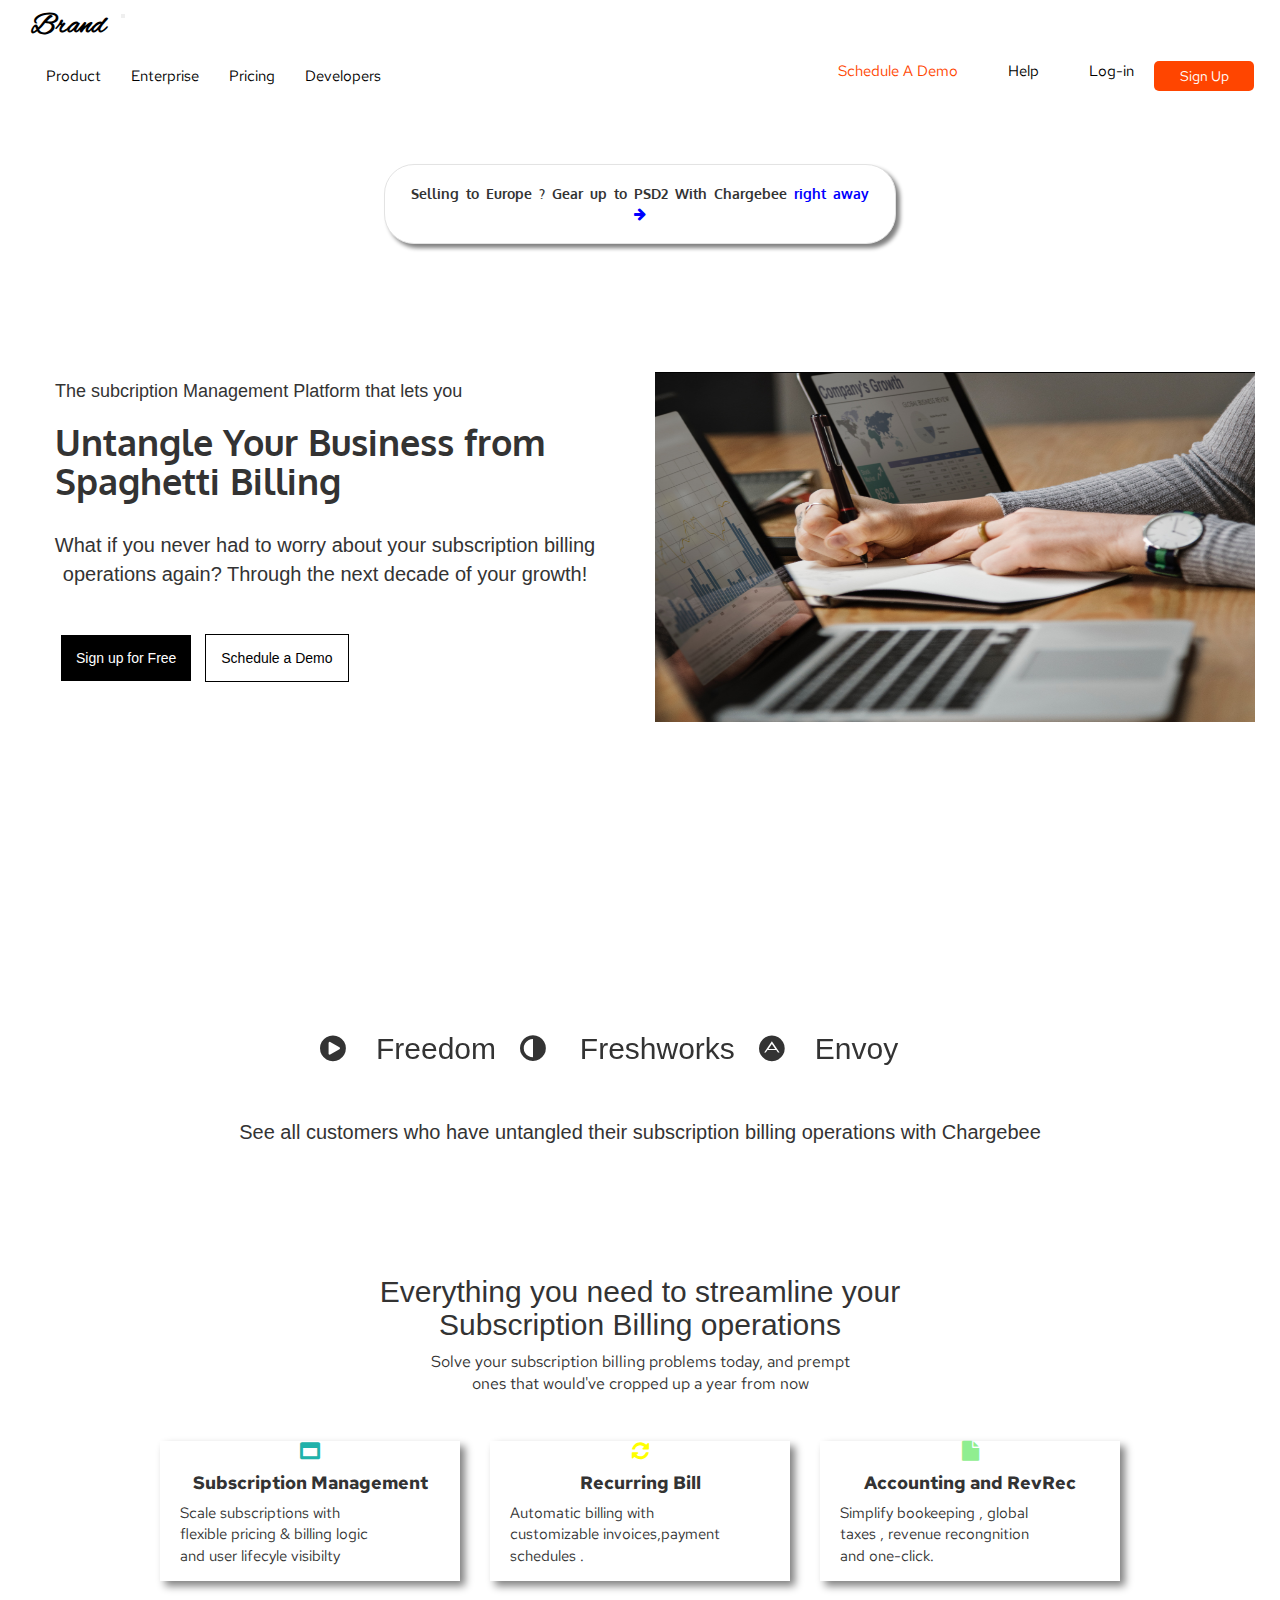
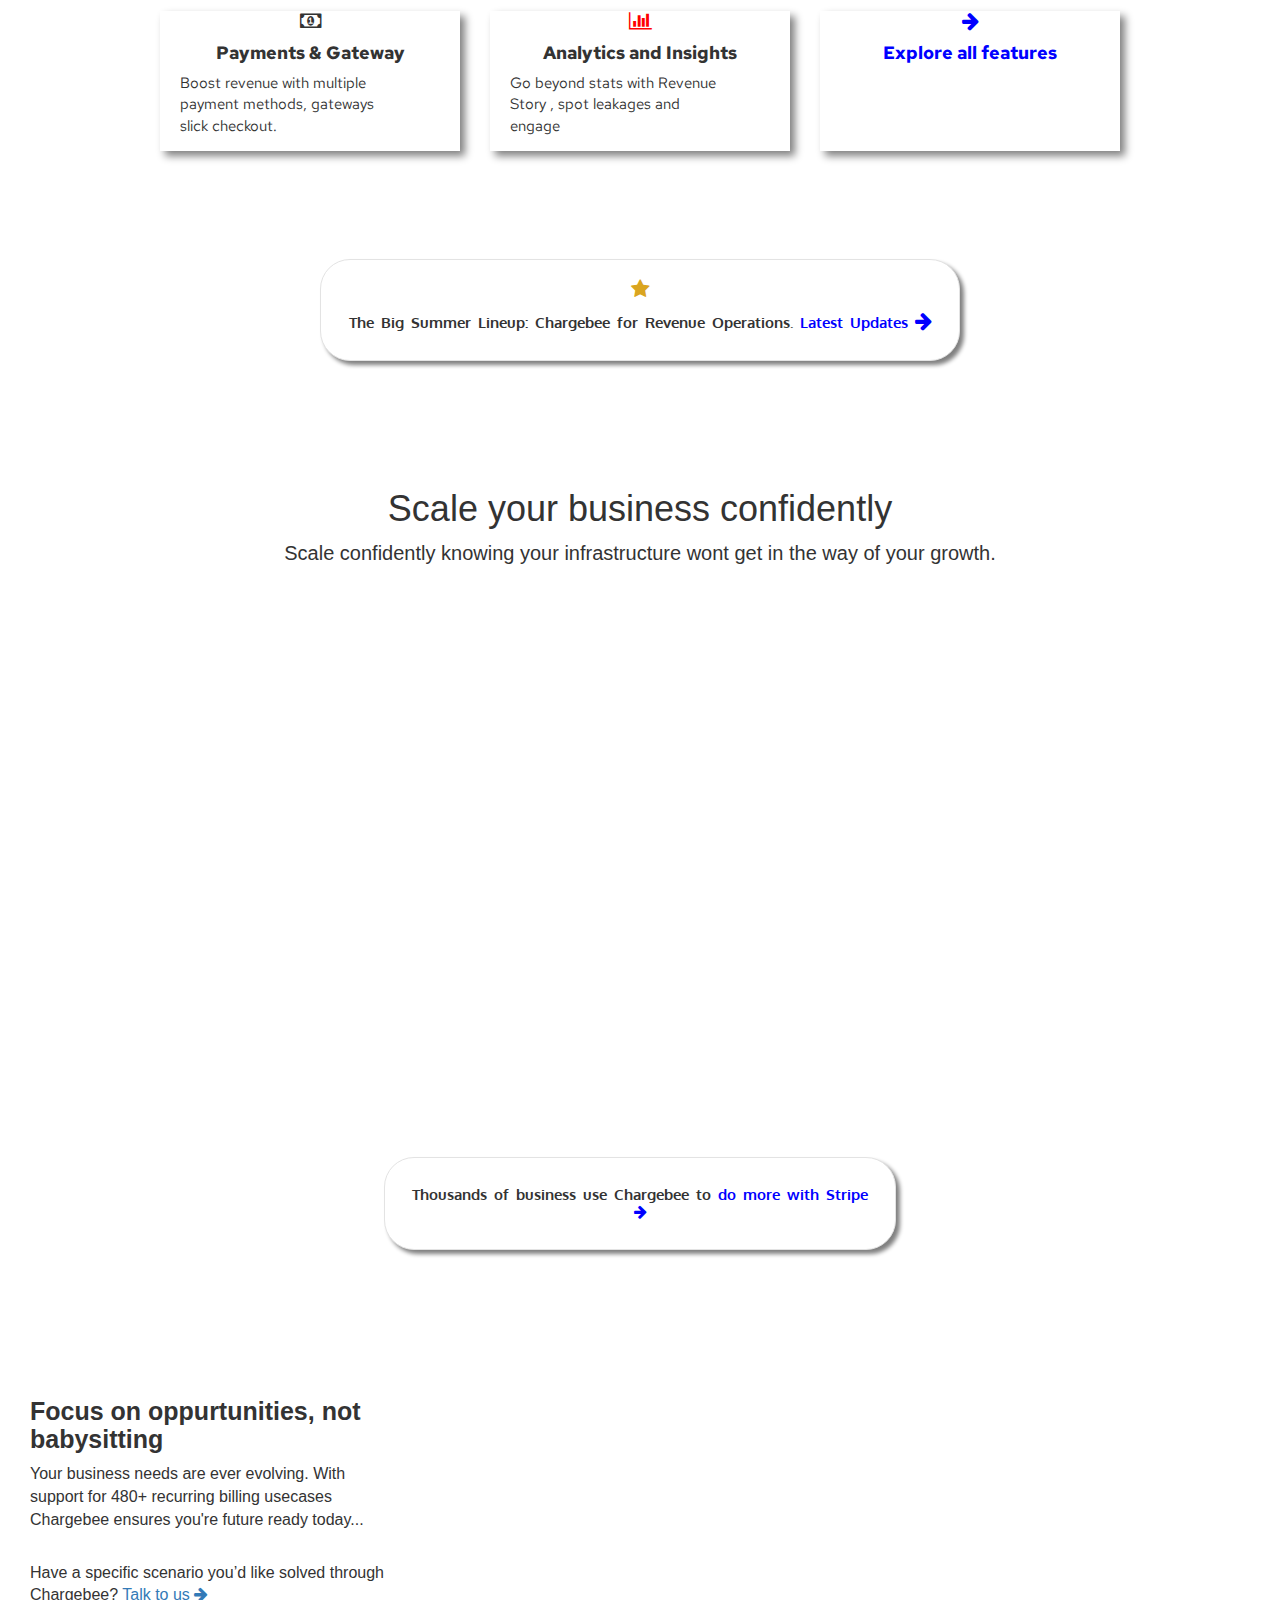
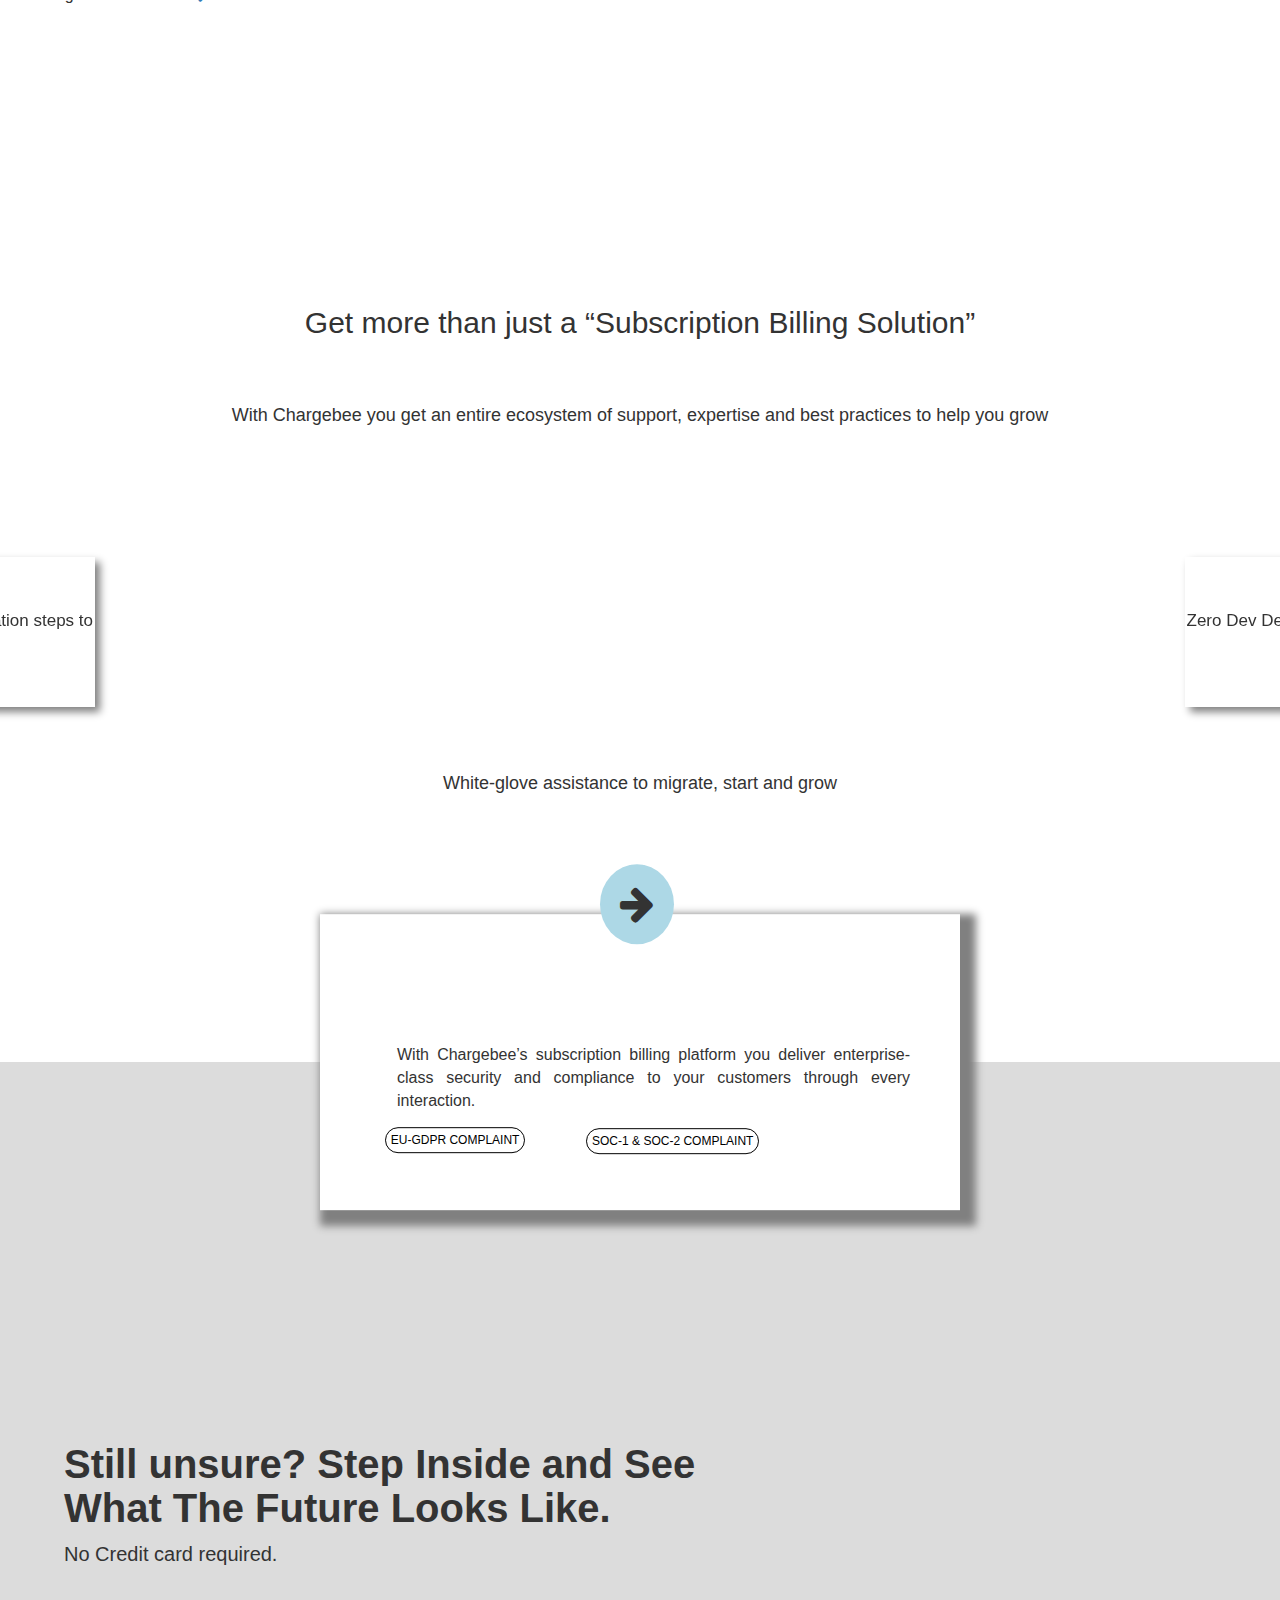
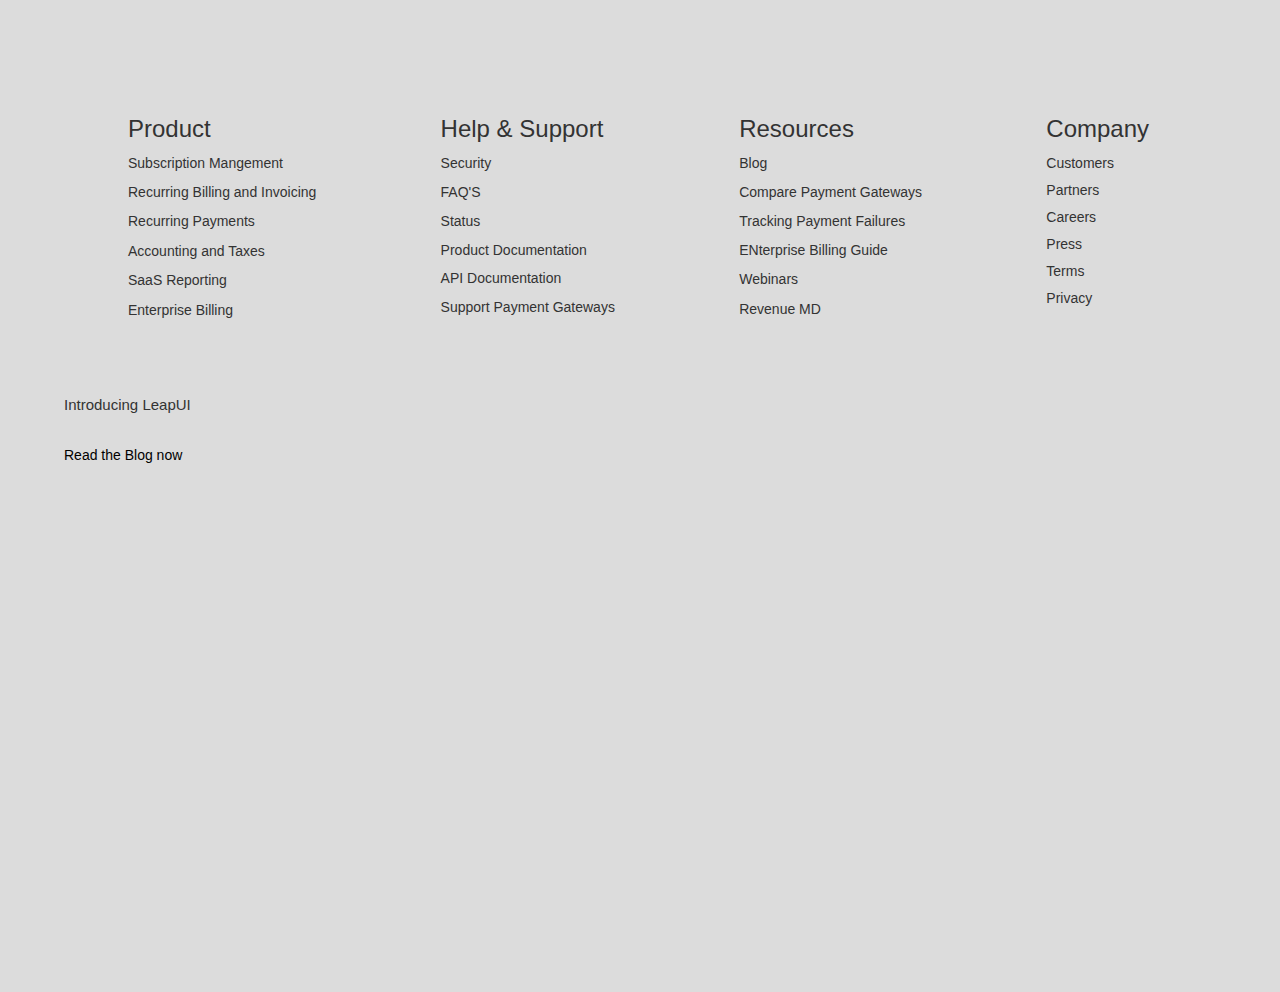
<file: index.html>
<!DOCTYPE html>
<html>
    <head>
        <title></title>
        <meta charset="utf-8">
        <meta name="viewport" content="width=device-width, initial-scale=1">
        <link rel="stylesheet" href="https://maxcdn.bootstrapcdn.com/bootstrap/3.4.0/css/bootstrap.min.css">
        <script src="https://ajax.googleapis.com/ajax/libs/jquery/3.4.1/jquery.min.js"></script>
         <script src="https://maxcdn.bootstrapcdn.com/bootstrap/3.4.0/js/bootstrap.min.js"></script>
         <link rel="stylesheet" href="css/font-awesome.css">
         <link href="https://fonts.googleapis.com/css?family=Oxygen&display=swap" rel="stylesheet">
         <link href="https://fonts.googleapis.com/css?family=Red+Hat+Text&display=swap" rel="stylesheet">
         <link href="https://fonts.googleapis.com/css?family=Alex+Brush&display=swap" rel="stylesheet">
        <link rel="stylesheet" href="style.css">
        <link rel="stylesheet" href="https://unpkg.com/aos@next/dist/aos.css" />
    </head>
    <body>
        <div class="container-fluid">
                <nav class="navbar navbar-expand-lg">
                        <div class="collapse navbar-collapse" id="navbarNav">
                            <a class="navbar-brand" href="#">Brand</a>
                            <button class="navbar-toggler" type="button" data-toggle="collapse" data-target="#navbarNav">
                             <span class="navbar-toggler-icon"></span>
                             </button>
                            <ul class="navbar-nav">
                            <li class="nav-item active">
                              <a class="nav-link" href="#">Product <span class="sr-only">(current)</span></a>
                            </li>
                            <li class="nav-item">
                              <a class="nav-link" href="#">Enterprise</a>
                            </li>
                            <li class="nav-item">
                              <a class="nav-link" href="#">Pricing</a>
                            </li>
                             <li class="nav-item">
                              <a class="nav-link" href="#">Developers</a>
                            </li>
                            <div class="sidebar">
                                <li class="nav-item">
                                    <a class="nav-link" href="#" id="schd">Schedule A Demo</a>
                                 </li>
                                <li class="nav-item">
                                    <a class="nav-link" href="#">Help</a>
                                 </li>
                                <li class="nav-item">
                                    <a class="nav-link" href="#">Log-in</a>
                                </li>
                                <li class="nav-item">
                                    <button>Sign Up </button>
                                </li>
                            </div>
                             </ul>
                          </div>
                </nav>
        
           
                <div class="well "> Selling to Europe ? Gear up to PSD2 With Chargebee <span>right away <i class="fa fa-arrow-right"></i></span>
                </div>

            <div class="row">
            <div class="col-md-6" id="side1">
                <h4>The subcription Management Platform that lets you</h4>
                <h1>Untangle Your Business from Spaghetti Billing</h1>
                <p>What if you never had to worry about your subscription billing operations again? Through the next decade of your growth!</p>
                <a href="#" id="free">Sign up for Free</a>
                <a href="#" id="demo">Schedule a Demo</a>
            </div>   
            <div class="col-md-6" id="side2">
                <img src="./img/analysis-banking-businesswoman-1451448.jpg " >
            </div>
            </div>     
     
        </div>

               
<div id="myCarousel" class="carousel slide" data-ride="carousel">
  
  <!-- Wrapper for slides -->
  <div class="carousel-inner">
    <div class="item active">
        <i class="fa fa-play-circle"></i><li>Freedom</li>
        <i class="fa fa-adjust"></i> <li>Freshworks</li>
        <i class="fa fa-adn"></i><li>Envoy</li>
    </div>
    <div class="item">
            <i class="fa fa-play-circle"></i><li>Envoy</li>
            <i class="fa fa-adjust"></i> <li>Knewton</li>
            <i class="fa fa-adn"></i><li>okta</li>
    </div>
    <div class="item">
    <i class="fa fa-play-circle"></i><li>Study.com</li>
    <i class="fa fa-adn"></i><li>Doodle</li>
    <i class="fa fa-adjust"></i><li>Envoy</li>
    </div>
  </div>
</div>

<p>See all customers who have untangled their subscription billing operations with Chargebee</p>

<div class="hero">
    <h2>Everything you need to streamline your Subscription Billing operations</h2>

    <p>Solve your subscription billing problems today, and prempt ones that would've cropped up a year from now</p>

    <div class="grid-container">
        <div class="grid-item">
            <i class="fa fa-window-maximize " style="color:lightseagreen";></i>
            <h4>Subscription Management</h4>
            <p>Scale subscriptions with flexible pricing & billing logic and user lifecyle visibilty</p>
        </div>
        <div class="grid-item">
                <i class="fa fa-refresh" style="color:yellow";></i>
            <h4>Recurring Bill</h4>
            <p>Automatic billing with customizable invoices,payment schedules .</p>
        </div>
        <div class="grid-item">
                <i class="fa fa-file"  style="color:lightgreen";></i>
            <h4>Accounting and RevRec </h4>
            <p>Simplify bookeeping , global taxes , revenue recongnition and one-click.</p>
        </div>
        <div class="grid-item" >
                <i class="fa fa-money"></i>
                <h4>Payments & Gateway</h4>
                <p>Boost revenue with multiple payment methods, gateways slick checkout.</p>
        </div>
        <div class="grid-item">
                <i class="fa fa-bar-chart" style="color:red";></i>
                <h4>Analytics and Insights</h4>
                <p>Go beyond stats with Revenue Story , spot leakages and engage</p>
        </div>
        <div class="grid-item" style="color: blue";>
                <i class="fa fa-arrow-right"></i>
                <h4>Explore all features </h4>
        </div>
    </div>
</div>

<div class="well well2"><i class="fa fa-star" style="color: goldenrod" ;></i><h5>The Big Summer Lineup: Chargebee for Revenue Operations. <span>Latest Updates <i class="fa fa-arrow-right"></i></span></h5>
</div>

    <div class="scale">
        <h1>Scale your business confidently</h1>
        <p>Scale confidently knowing your infrastructure wont get in the way of your growth.</p>
        
        <div class="row">
            <div class="col-md-6" id="side3" data-aos="fade-up">
                <img src="./img/adults-analysis-brainstorming-1661004.jpg">
            </div>
            <div class="col-md-6" id="side4" data-aos="slide-left" duration="400"  data-aos-easing="ease-in-out">
                    <ul class="nav nav-pills">
                            <li  id="firstone"><a href="#">Payments</a></li>
                            <li><a href="#">Process</a></li>
                            <li><a href="#">Product</a></li>
                            <li><a href="#">Gateway</a></li>
                          </ul>
                    <p>Give customers the choice of new payment methods including credit cards, digital wallets and offline transactions.</p>
                          
                    <ul id="pay">
                            <li>Credit card payments <i class="fa fa-arrow-right"></i> </li>
                            <li>Digital Wallets <i class="fa fa-arrow-right"></i></li>
                            <li>Direct Credit <i class="fa fa-arrow-right"></i></li>
                        </ul>
            </div>
        </div>
    </div>

    <div class="well well3"><h5>Thousands of business use Chargebee to  <span>do more with Stripe <i class="fa fa-arrow-right"></i></span></h5>
    </div>

    <div class="oppurtunities">
       <div class="col-md-5" id="side5">
           <h1>Focus on oppurtunities, not babysitting</h1>
           <p>Your business needs are ever evolving. With support for 480+ recurring billing usecases Chargebee ensures you're future ready today...</p>
           
           <br>
            <p>Have a specific scenario you’d like solved through Chargebee? <a href="#">Talk to us <i class="fa fa-arrow-right"></i></a></p>
        </div>
        <div class="col-md-3"  id="side6" data-aos="zoom-in-up">
            <h4>Acquire faster</h4>
            <ul>
                <li>Choice of pricing methods</li>
                <li>Trial with & without cards</li>
                <li>Advance & Proforma Invoices</li>
                <li>Smart discount campaigns</li>
            </ul>

            <br>
            <h4>Retain predictably</h4>
            <ul>    
               <li>Segmented notifications</li>
               <li>Smart Dunning to recover revenue</li>
               <li>Pause & restart subscriptions</li>
               <li>One-click “Pay Now” options</li> 
            </ul>
            <a href="#">Learn More <i class="fa fa-arrow-right"></i></a>
        </div>
        <div class="col-md-3"  id="side7" data-aos="zoom-in-up">
                <h4>Upsell better</h4>
                <ul>
                    <li>Addon recommendations</li>
                    <li>“My Account” self-serve portals</li>
                    <li>Auto Proration & Calendar Billing</li>
                    <li>Unbilled charges & Meterages</li>
                </ul>
    
                <br>
                <h4>Scale with confidence</h4>
                <ul>    
                   <li>Smart Route across gateways</li>
                   <li>Tax support: EU-VAT, GST & more</li>
                   <li>Multi-language & 100+ currencies</li>
                   <li>Rev Rec & deferred revenue reports</li> 
                </ul>
                <a href="#">Learn More <i class="fa fa-arrow-right"></i></a>
            </div>
            <div class="col-md-2"  id="side8"></div>
    </div>

<div class="subscription">
        <h1>Get more than just a “Subscription Billing Solution”</h1>
        <p>With Chargebee you get an entire ecosystem of support, expertise and best practices to help you grow</p>
     <div class="grid-container">
         <div class="grid-item" data-aos="slide-right" duration="400"  data-aos-easing="ease-in-out" > 
        <h4>In-depth Documentation</h4>
        <p>Resources , how -to s and detailed implementation steps to guide every day</p>
       
        </div>
        <div class="grid-item" data-aos="slide-left" duration="400"  data-aos-easing="ease-in-out">
                <h4>Business First Approach</h4>
                <p>Zero Dev Dependancy 99% of the time , and rich developer resources for other 1%</p>
        </div>
    </div>
    <p>White-glove assistance to migrate, start and grow</p>
</div>

<footer>

    <div class="center-box">
        <i class="fa fa-arrow-right"></i>
        <p>With Chargebee’s subscription billing platform you deliver enterprise-class security and compliance to your customers through every interaction.</p>
        <ul>
            <li><a href = "#">EU-GDPR COMPLAINT</a></li>
            <li><a href = "#">SOC-1 & SOC-2  COMPLAINT</a></li>
        </ul>
  
    </div>
    <h1>Still unsure? Step Inside and See 
            What The Future Looks Like.</h1>
    <p>No Credit card required.</p>
   
    <div class="grid-container">
        <div class="grid-item">
            <h3>Product <i class="fa fa-right-arrow"></i></h3>
            <ul>
                <li>Subscription Mangement</li>
                <li>Recurring Billing and Invoicing</li>
                <li>Recurring Payments</li>
                <li>Accounting and Taxes</li>
                <li>SaaS Reporting </li>
                <li>Enterprise Billing</li>
            </ul>
        </div>
        <div class="grid-item">
            <h3>Help & Support <span><i class="fa fa-right-arrow"></i></span></h3>
            <ul>
                <li>Security</li>
                <li>FAQ'S</li>
                <li>Status</li>
                <li>Product Documentation</li>
                <li>API Documentation</li>
                <li>Support Payment Gateways</li>
            </ul>
        </div>
        <div class="grid-item">
            <h3>Resources <i class="fa fa-right-arrow"></i></h3>
            <ul>
                <li>Blog</li>
                <li>Compare Payment Gateways</li>
                <li>Tracking Payment Failures</li>
                <li>ENterprise Billing Guide </li>
                <li>Webinars</li>
                <li>Revenue MD</li>
            </ul>
        </div>
        <div class="grid-item">
            <h3>Company <i class="fa fa-right-arrow"></i></h3>
            <ul>
                <li>Customers</li>
                <li>Partners</li>
                <li>Careers</li>
                <li> Press</li>
                <li>Terms</li>
                <li>Privacy</li>
            </ul>
        </div>
    </div>
    <p id="intro">Introducing LeapUI</p>
    <br>
    <a href="#">Read the Blog now <i class="fa fa-right-arrow"> </i></a>
</footer>



       
    
    

    
<script src="https://unpkg.com/aos@next/dist/aos.js"></script>
<script>
  AOS.init({
      duration:2000,
    
  });
</script>
</body>
</html>
</file>
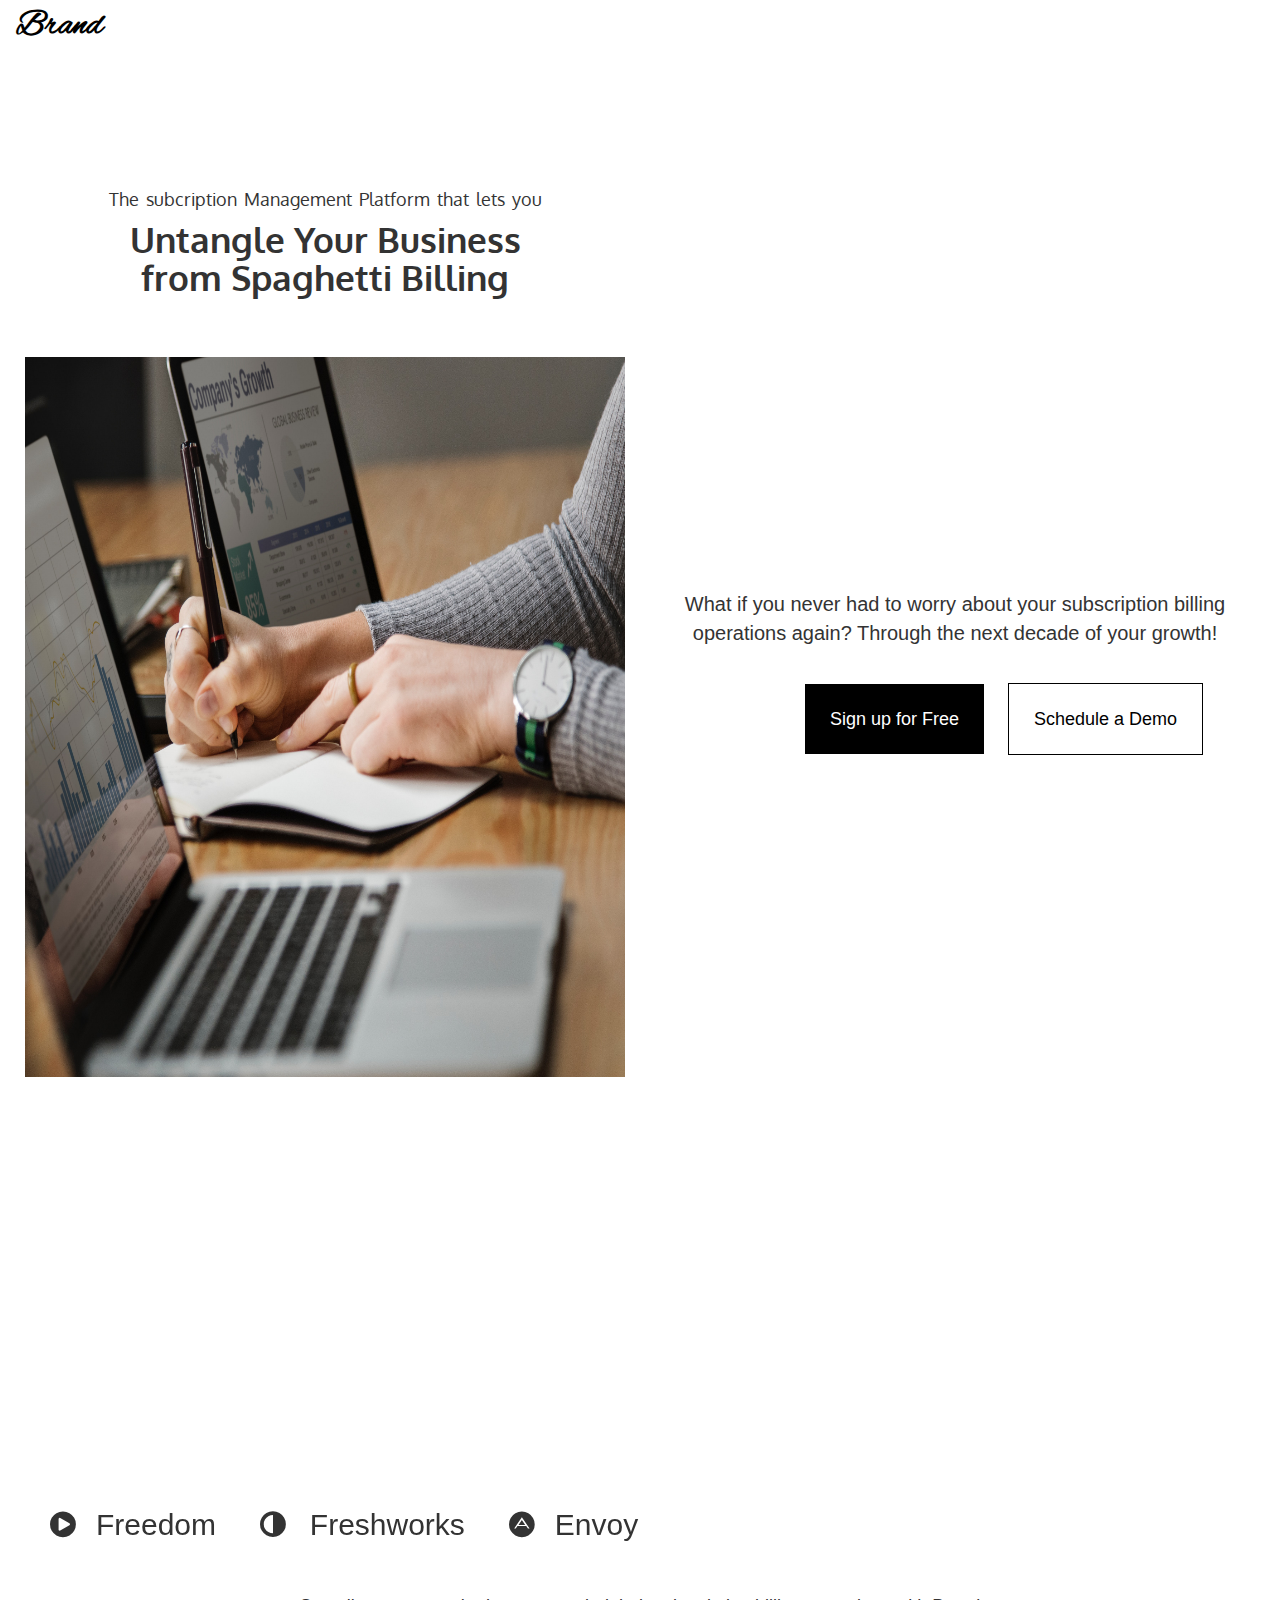
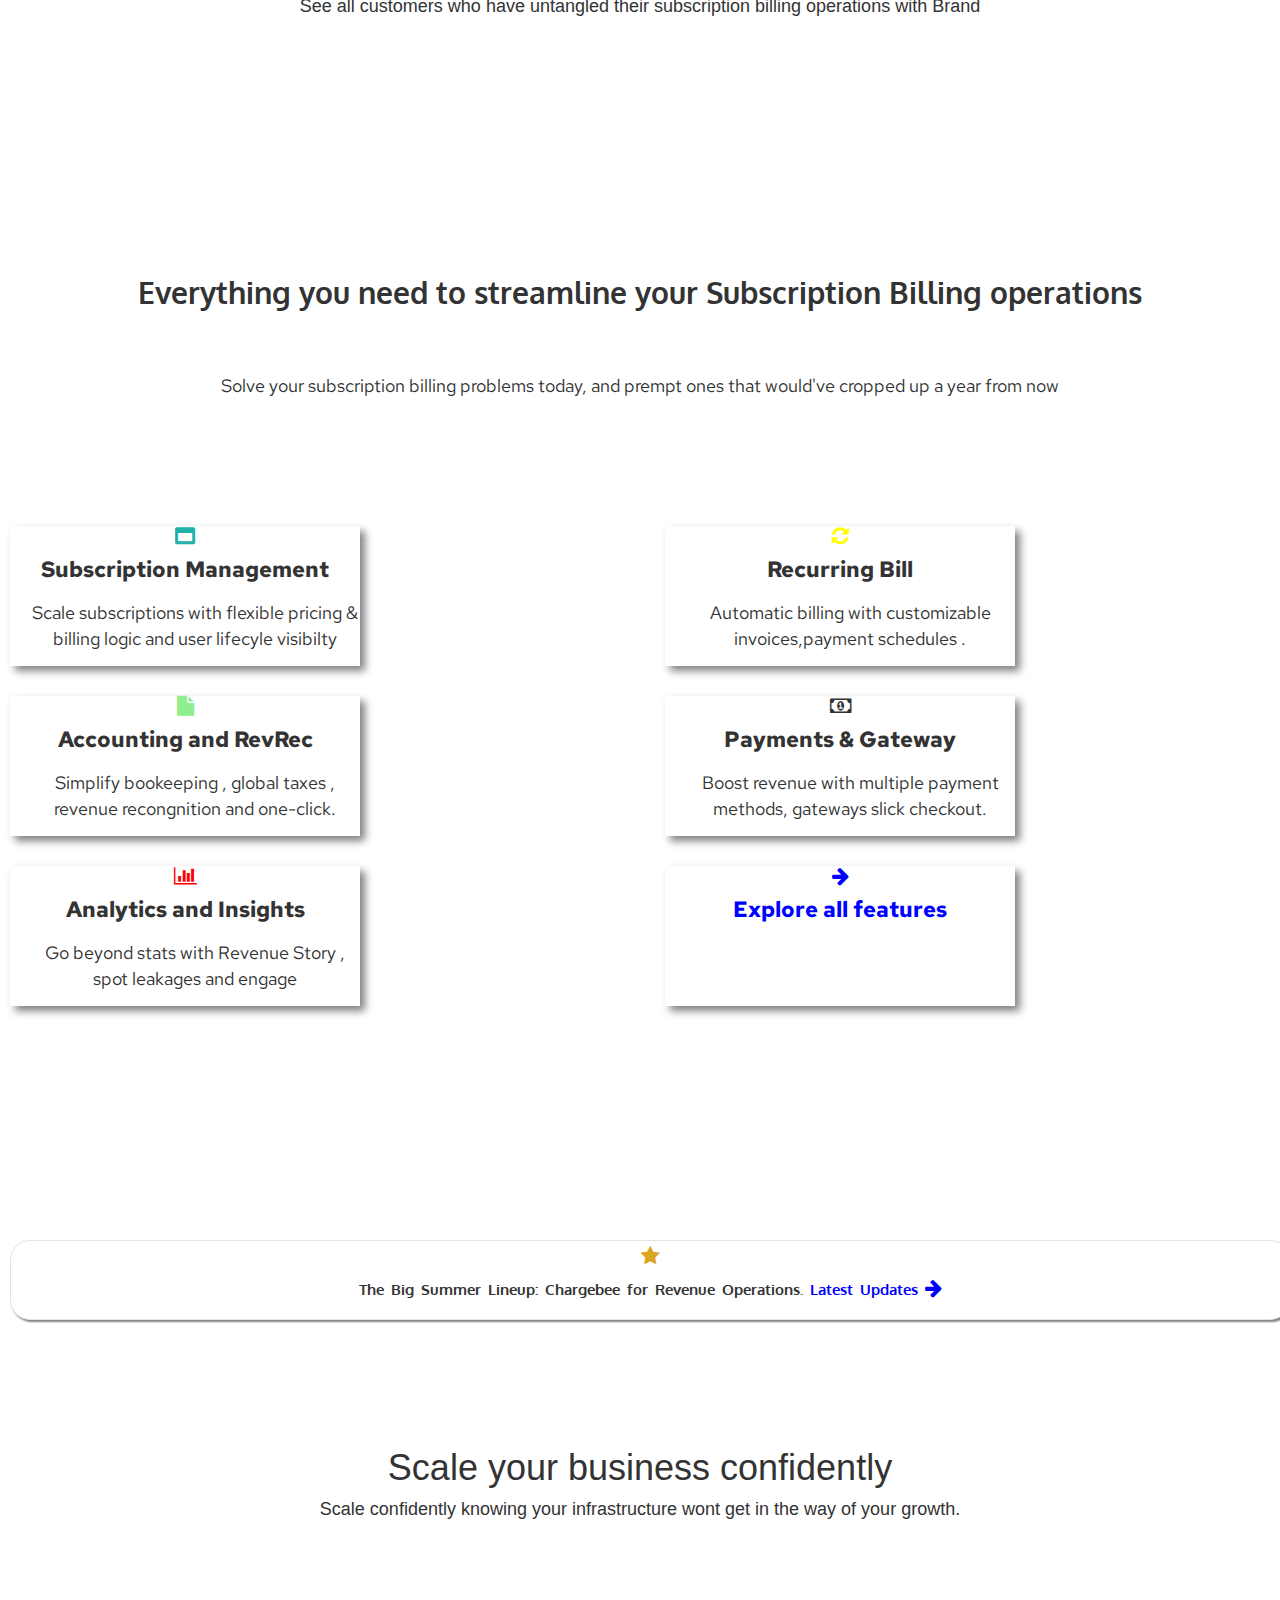
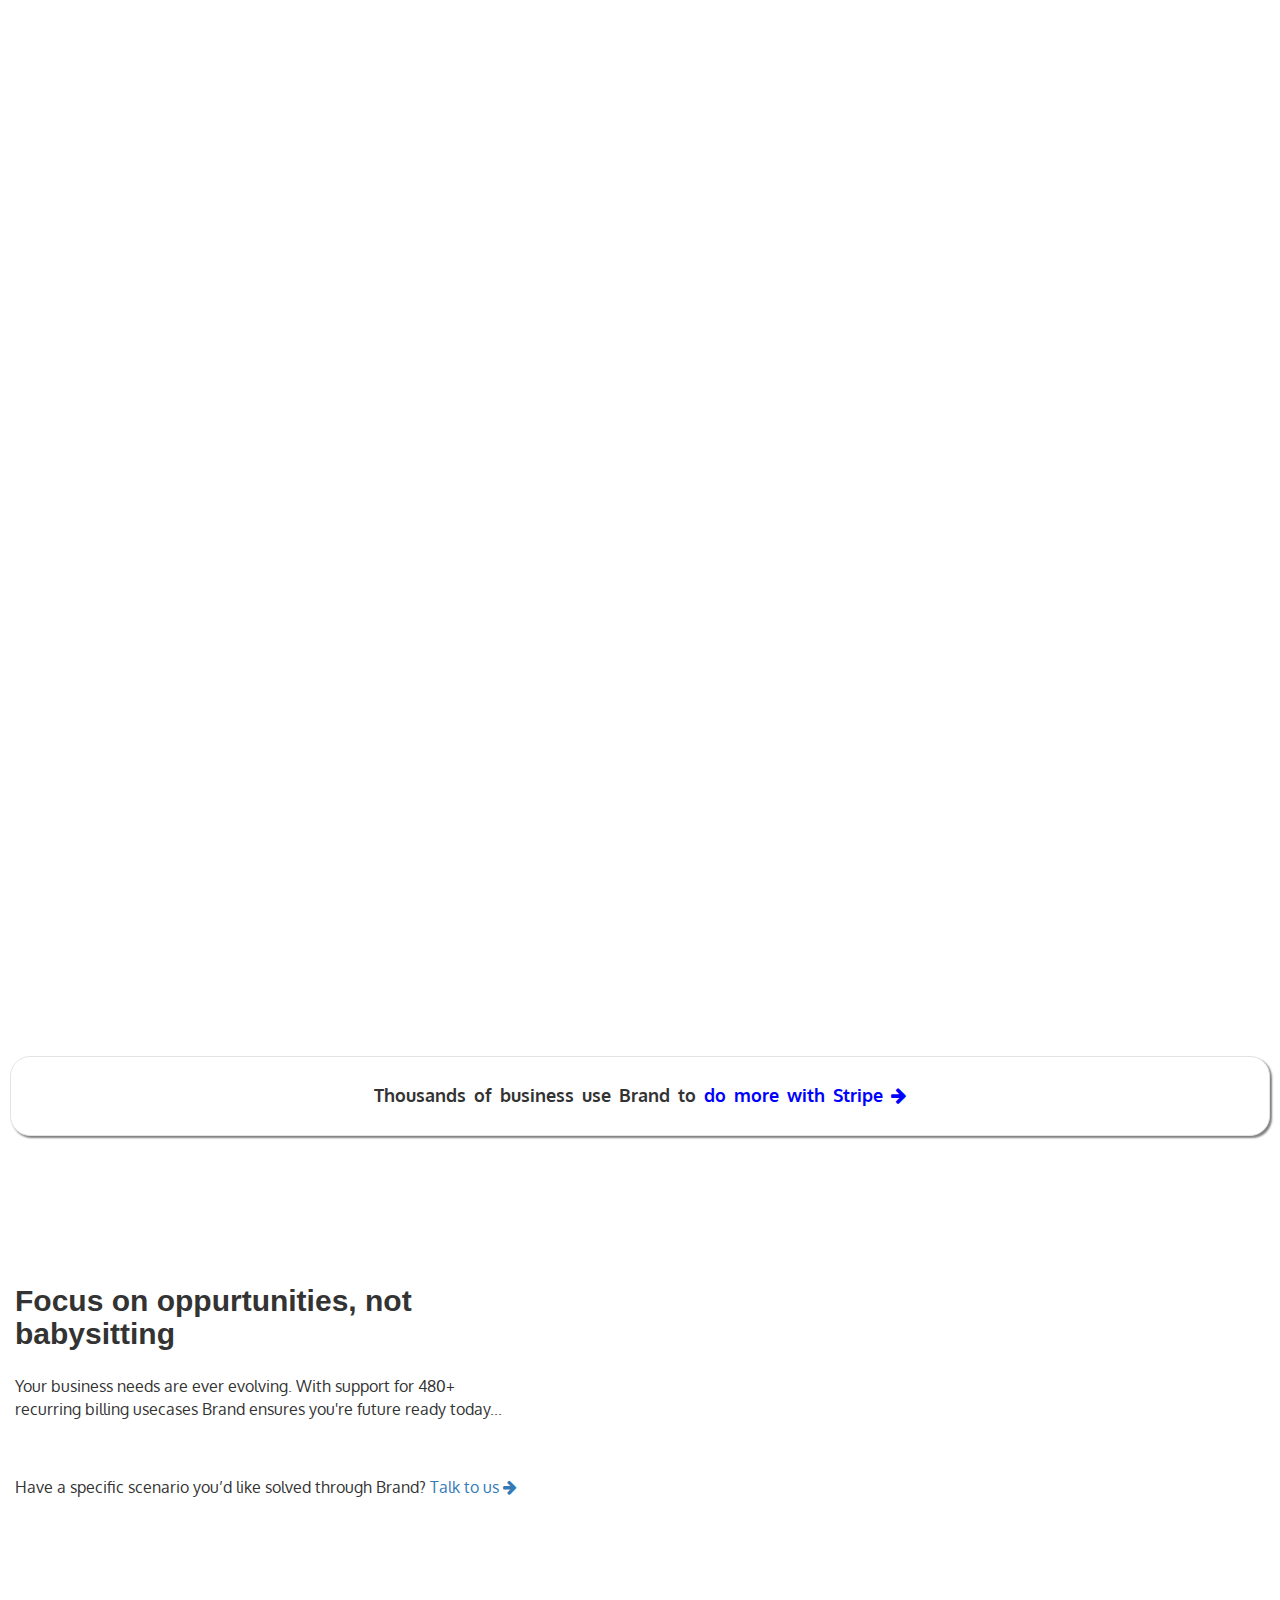
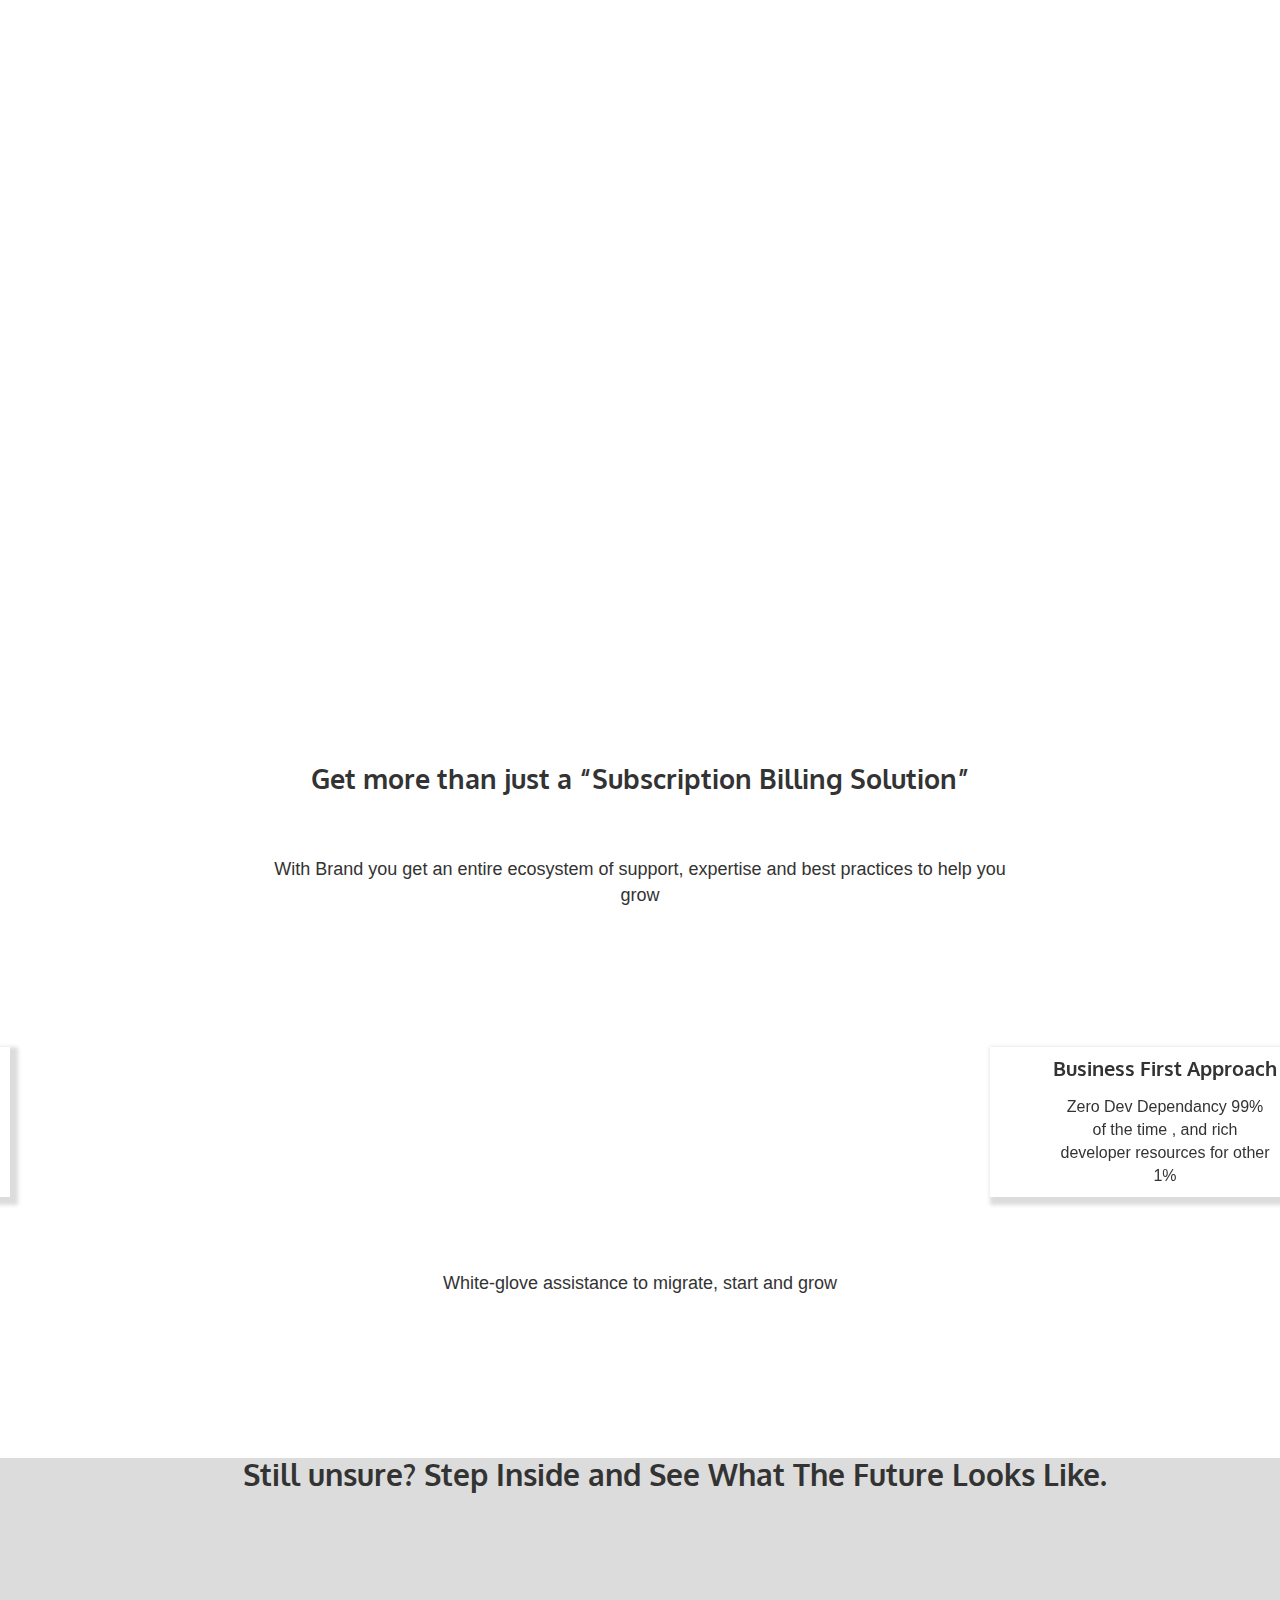
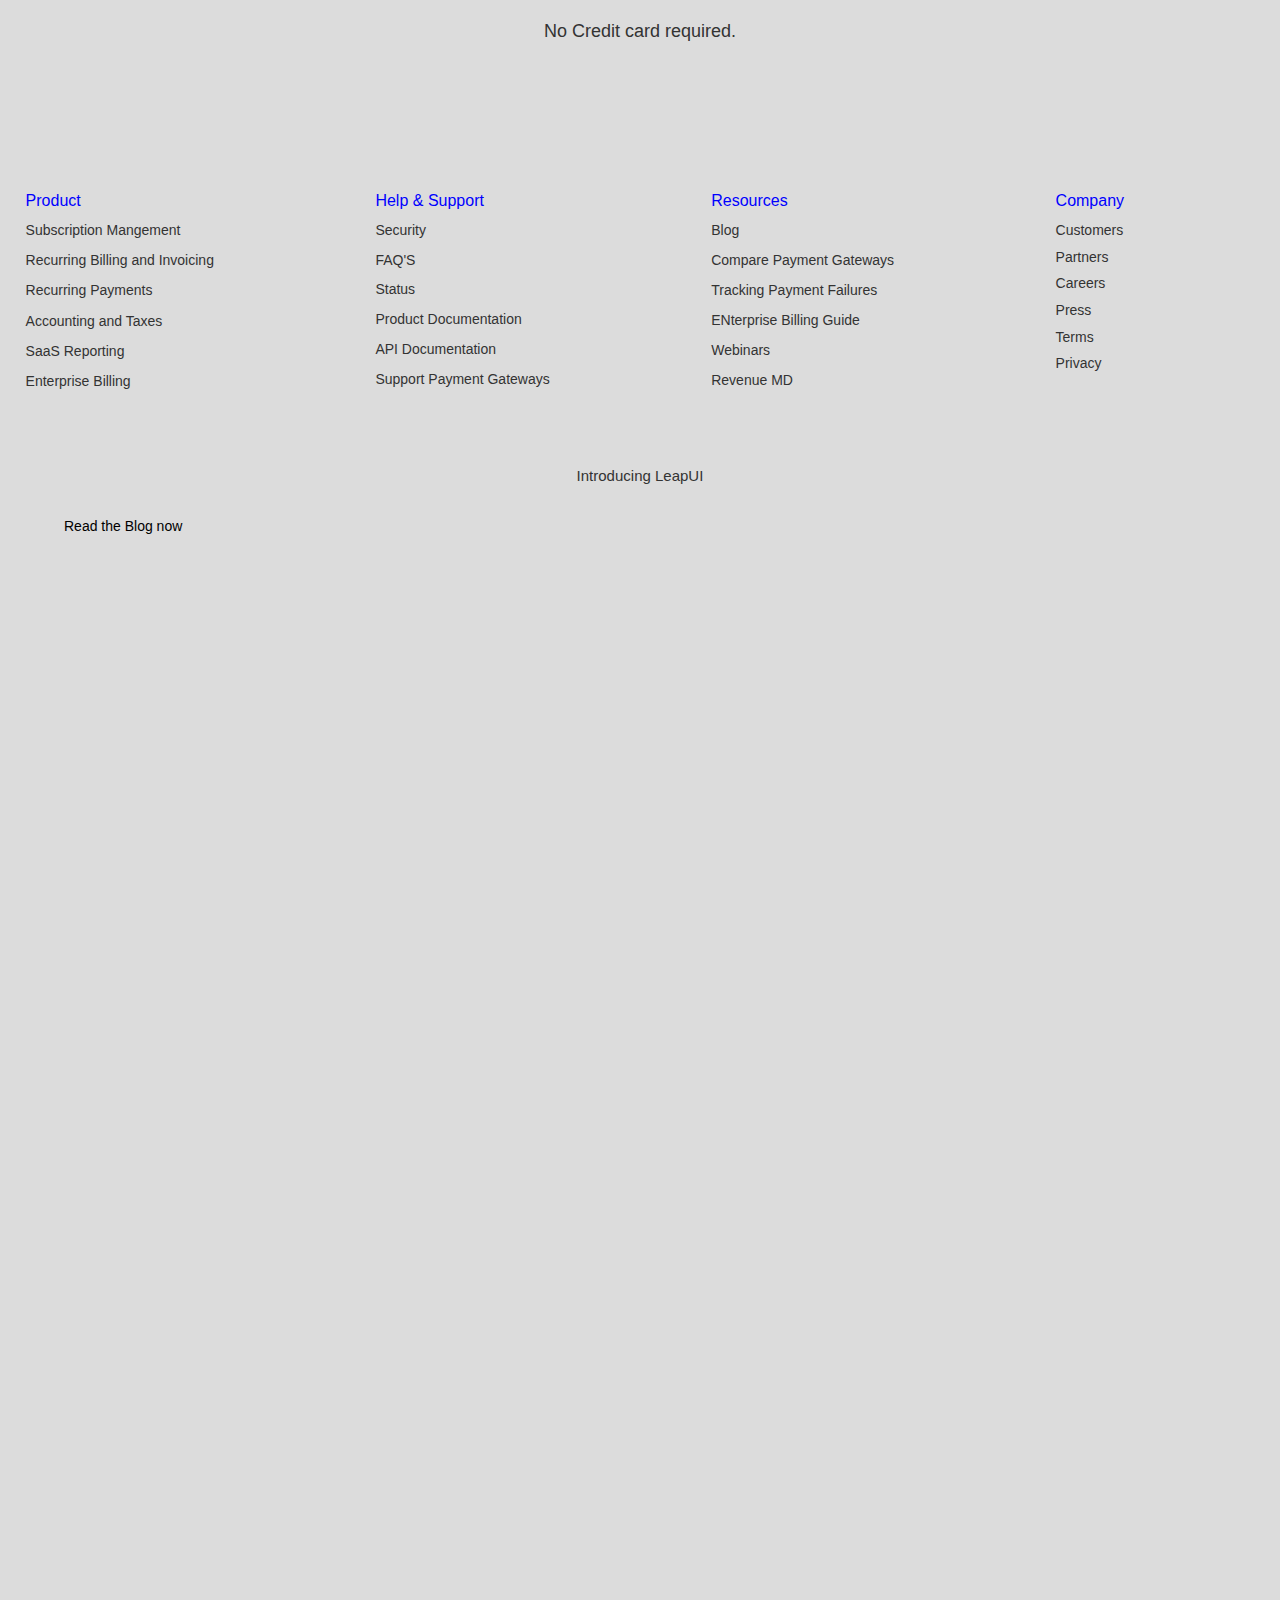
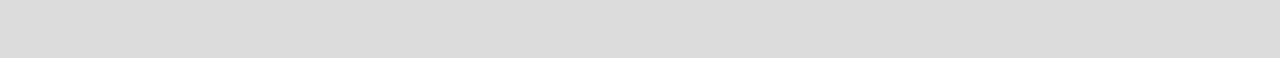
<file: responsive/index.html>
<!DOCTYPE html>
<html>
    <head>
        <title></title>
        <meta charset="utf-8">
        <meta name="viewport" content="width=device-width, initial-scale=1">
        <link rel="stylesheet" href="https://maxcdn.bootstrapcdn.com/bootstrap/3.4.0/css/bootstrap.min.css">
        <script src="https://ajax.googleapis.com/ajax/libs/jquery/3.4.1/jquery.min.js"></script>
         <script src="https://maxcdn.bootstrapcdn.com/bootstrap/3.4.0/js/bootstrap.min.js"></script>
         <link rel="stylesheet" href="css/font-awesome.css">
         <link href="https://fonts.googleapis.com/css?family=Oxygen&display=swap" rel="stylesheet">
         <link href="https://fonts.googleapis.com/css?family=Red+Hat+Text&display=swap" rel="stylesheet">
         <link href="https://fonts.googleapis.com/css?family=Alex+Brush&display=swap" rel="stylesheet">
        <link rel="stylesheet" href="style.css">
        <link rel="stylesheet" href="https://unpkg.com/aos@next/dist/aos.css" />
    </head>
    </head>
    <body>
    
        <div class="container-fluid">
                <nav class="navbar navbar-expand-lg">
                       <a class="navbar-brand" href="#">Brand</a>
                        <br>
                
                  </nav>  
                   

            <div class="row">
            <div class="col-md-6" id="side1">
                <h4>The subcription Management Platform that lets you</h4>
                <h1>Untangle Your Business from Spaghetti Billing</h1>
                <img src="./img/analysis-banking-businesswoman-1451448.jpg " >
            </div>   
            <br>
            <div class="col-md-6" id="side2">
                <p>What if you never had to worry about your subscription billing operations again? Through the next decade of your growth!</p>
                <a href="#" id="free">Sign up for Free</a>
                <a href="#" id="demo">Schedule a Demo</a>
            </div>
            </div>     
     
        </div>

               
<div id="myCarousel" class="carousel slide" data-ride="carousel">
  
  <!-- Wrapper for slides -->
  <div class="carousel-inner">
    <div class="item active">
        <i class="fa fa-play-circle"></i><li>Freedom</li>
        <i class="fa fa-adjust"></i> <li>Freshworks</li>
        <i class="fa fa-adn"></i><li>Envoy</li>
    </div>
    <div class="item">
            <i class="fa fa-play-circle"></i><li>Envoy</li>
            <i class="fa fa-adjust"></i> <li>Knewton</li>
            <i class="fa fa-adn"></i><li>okta</li>
    </div>
    <div class="item">
    <i class="fa fa-play-circle"></i><li>Study</li>
    <i class="fa fa-adn"></i><li>Doodle</li>
    <i class="fa fa-adjust"></i><li>Envoy</li>
    </div>
  </div>
</div>

<p>See all customers who have untangled their subscription billing operations with Brand</p>

<div class="hero">
    <h2>Everything you need to streamline your Subscription Billing operations</h2>

    <p>Solve your subscription billing problems today, and prempt ones that would've cropped up a year from now</p>

    <div class="grid-container">
        <div class="grid-item">
            <i class="fa fa-window-maximize " style="color:lightseagreen";></i>
            <h4>Subscription Management</h4>
            <p>Scale subscriptions with flexible pricing & billing logic and user lifecyle visibilty</p>
        </div>
        <div class="grid-item">
                <i class="fa fa-refresh" style="color:yellow";></i>
            <h4>Recurring Bill</h4>
            <p>Automatic billing with customizable invoices,payment schedules .</p>
        </div>
        <div class="grid-item">
                <i class="fa fa-file"  style="color:lightgreen";></i>
            <h4>Accounting and RevRec </h4>
            <p>Simplify bookeeping , global taxes , revenue recongnition and one-click.</p>
        </div>
        <div class="grid-item">
                <i class="fa fa-money"></i>
                <h4>Payments & Gateway</h4>
                <p>Boost revenue with multiple payment methods, gateways slick checkout.</p>
        </div>
        <div class="grid-item">
                <i class="fa fa-bar-chart" style="color:red";></i>
                <h4>Analytics and Insights</h4>
                <p>Go beyond stats with Revenue Story , spot leakages and engage</p>
        </div>
        <div class="grid-item" style="color: blue";>
                <i class="fa fa-arrow-right"></i>
                <h4>Explore all features </h4>
        </div>
    </div>
</div>

<div class="well well2"><i class="fa fa-star" style="color: goldenrod" ;></i><h5>The Big Summer Lineup: Chargebee for Revenue Operations. <span>Latest Updates <i class="fa fa-arrow-right"></i></span></h5>
</div>

    <div class="scale">
        <h1>Scale your business confidently</h1>
        <p>Scale confidently knowing your infrastructure wont get in the way of your growth.</p>
        
        <div class="row">
            <div class="col-md-6" id="side3" data-aos="fade-up">
                <img src="./img/adults-analysis-brainstorming-1661004.jpg">
            </div>
            <div class="col-md-6" id="side4" data-aos="slide-left" duration="400"  data-aos-easing="ease-in-out">
                    <ul class="nav nav-pills">
                            <li  id="firstone"><a href="#">Payments</a></li>
                            <li><a href="#">Process</a></li>
                            <li><a href="#">Product</a></li>
                            <li><a href="#">Gateway</a></li>
                          </ul>
                    <p>Give customers the choice of new payment methods including credit cards, digital wallets and offline transactions.</p>
                          
                    <ul id="pay">
                            <li>Credit card payments <i class="fa fa-arrow-right"></i> </li>
                            <li>Digital Wallets <i class="fa fa-arrow-right"></i></li>
                            <li>Direct Credit <i class="fa fa-arrow-right"></i></li>
                        </ul>
            </div>
        </div>
    </div>

    <div class="well well3"><h5>Thousands of business use Brand to  <span>do more with Stripe <i class="fa fa-arrow-right"></i></span></h5>
    </div>

    <div class="oppurtunities">
       <div class="col-md-5" id="side5">
           <h1>Focus on oppurtunities, not babysitting</h1>
           <p>Your business needs are ever evolving. With support for 480+ recurring billing usecases Brand ensures you're future ready today...</p>
           
           <br>
            <p>Have a specific scenario you’d like solved through Brand? <a href="#">Talk to us <i class="fa fa-arrow-right"></i></a></p>
        </div>
        <div class="col-md-3"  id="side6"  data-aos="zoom-in-up">
            <h4>Acquire faster</h4>
            <ul>
                <li>Choice of pricing methods</li>
                <li>Trial with & without cards</li>
                <li>Advance & Proforma Invoices</li>
                <li>Smart discount campaigns</li>
            </ul>

            <br>
            <h4>Retain predictably</h4>
            <ul>    
               <li>Segmented notifications</li>
               <li>Smart Dunning to recover revenue</li>
               <li>Pause & restart subscriptions</li>
               <li>One-click “Pay Now” options</li> 
            </ul>
            <a href="#">Learn More <i class="fa fa-arrow-right"></i></a>
        </div>
        <div class="col-md-3"  id="side7" data-aos="zoom-in-up">
                <h4>Upsell better</h4>
                <ul>
                    <li>Addon recommendations</li>
                    <li>“My Account” self-serve portals</li>
                    <li>Auto Proration & Calendar Billing</li>
                    <li>Unbilled charges & Meterages</li>
                </ul>
    
                <br>
                <h4>Scale with confidence</h4>
                <ul>    
                   <li>Smart Route across gateways</li>
                   <li>Tax support: EU-VAT, GST & more</li>
                   <li>Multi-language & 100+ currencies</li>
                   <li>Rev Rec & deferred revenue reports</li> 
                </ul>
                <a href="#">Learn More <i class="fa fa-arrow-right"></i></a>
            </div>
            <div class="col-md-2"  id="side8"></div>
    </div>

<div class="subscription">
        <h1>Get more than just a “Subscription Billing Solution”</h1>
        <p>With Brand you get an entire ecosystem of support, expertise and best practices to help you grow</p>
     <div class="grid-container">
         <div class="grid-item" data-aos="slide-right" duration="400"  data-aos-easing="ease-in-out"> 
        <h4>In-depth Documentation</h4>
        <p>Resources , how -to s and detailed implementation steps to guide every day</p>
       
        </div>
        <div class="grid-item"  data-aos="slide-left" duration="400"  data-aos-easing="ease-in-out">
                <h4>Business First Approach</h4>
                <p>Zero Dev Dependancy 99% of the time , and rich developer resources for other 1%</p>
        </div>
    </div>
    <p>White-glove assistance to migrate, start and grow</p>
</div>

<footer>
    <h1>Still unsure? Step Inside and See 
            What The Future Looks Like.</h1>
    <p>No Credit card required.</p>
   
    <div class="grid-container">
        <div class="grid-item">
            <h3>Product <i class="fa fa-right-arrow"></i></h3>
            <ul>
                <li>Subscription Mangement</li>
                <li>Recurring Billing and Invoicing</li>
                <li>Recurring Payments</li>
                <li>Accounting and Taxes</li>
                <li>SaaS Reporting </li>
                <li>Enterprise Billing</li>
            </ul>
        </div>
        <div class="grid-item">
            <h3>Help & Support <span><i class="fa fa-right-arrow"></i></span></h3>
            <ul>
                <li>Security</li>
                <li>FAQ'S</li>
                <li>Status</li>
                <li>Product Documentation</li>
                <li>API Documentation</li>
                <li>Support Payment Gateways</li>
            </ul>
        </div>
        <div class="grid-item">
            <h3>Resources <i class="fa fa-right-arrow"></i></h3>
            <ul>
                <li>Blog</li>
                <li>Compare Payment Gateways</li>
                <li>Tracking Payment Failures</li>
                <li>ENterprise Billing Guide </li>
                <li>Webinars</li>
                <li>Revenue MD</li>
            </ul>
        </div>
        <div class="grid-item">
            <h3>Company <i class="fa fa-right-arrow"></i></h3>
            <ul>
                <li>Customers</li>
                <li>Partners</li>
                <li>Careers</li>
                <li> Press</li>
                <li>Terms</li>
                <li>Privacy</li>
            </ul>
        </div>
    </div>
    <p id="intro">Introducing LeapUI</p>
    <br>
    <a href="#">Read the Blog now <i class="fa fa-right-arrow"> </i></a>
</footer>
<script src="https://unpkg.com/aos@next/dist/aos.js"></script>
<script>
  AOS.init({
      duration:2000,
    
  });
</script>
</body>
</html>
</file>
<file: style.css>
*{
    margin:0;
    padding: 0;
    box-sizing: border-box;
}


html,body{
    overflow-x: hidden;
}
.container-fluid{
    height: 100vh;
    margin: 0 !important;
    padding: 0 !important;
}
nav{
    height: 100px;
    font-family: 'Red Hat Text', sans-serif;
}
.navbar{
    height: 100px;
}
.navbar .navbar-brand{
    font-size: 30px;
    font-family: 'Alex Brush', cursive !important;
    color:black;
    font-weight: bolder;

}
.navbar-nav{
    margin:0 !important;
    padding: 0 !important;
    list-style-type: none;
    width: 100%;
}
.navbar-nav .nav-item{
    display: flex;
    justify-content: space-around;
    align-content: space-around;
}
.navbar-nav .nav-link{
    text-decoration: none;
    color: black;
    font-size: 15px;
    margin-left: 30px !important;
}
#schd{
    color: orangered !important;
}
.sidebar{
    display: flex;
    justify-content: flex-end;
    align-content: flex-end;
   
}
.sidebar .nav-item{
    margin:10px 10px !important;
}
.sidebar button{
    height: 30px;
    width: 100px;
    border-radius: 5px;
    background-color: orangered;
    color: white;
    border: none;
    outline: none;
}
.well{
    text-align: center;
    word-spacing: 3px;
    width: 40%;
    margin: 0 auto;
    border-radius: 30px;
    background-color: white;
    margin-top: 5%;
    box-shadow: 4px 4px 4px gray;
    font-family: 'Oxygen', sans-serif;
    font-weight: bold;
}
.well:hover{
    box-shadow: 8px 8px 8px 8px gray;
    cursor: pointer;
    transition-duration: 1s;
}
.well span{
    color:blue;
}
.container-fluid .row{
    margin: 10px;
    margin-top: 10%
}
 #side1{
    height: 350px;
}
#side1 h4{
    margin-left: 5%;
}
#side1 h1{
    font-weight: bolder;
    font-family: 'Oxygen', sans-serif;
    margin-left: 5%;
} 
#side1 p{
    font-size: 20px;
    margin-bottom: 10%;
    margin-top: 5%;
}
#free{
background-color: black !important;
padding: 15px;
color: white;
text-decoration: none;
margin-right: 10px;
margin-left: 6%;

}
 #demo{
    color:black;
    text-decoration: none;
    border: 1px solid black;
    padding: 15px;
}
#side2 img{
border-top:1px solid black;
height:350px;
width: 100%;
}
#myCarousel{
    height: 10vh;
    width: 50%;
    margin: 0 auto;
    margin-top: 10% !important;
}
.carousel-inner{
    
    height: 100px;
}
.carousel-inner .nav-item{
   background-color: palevioletred;
}
.carousel-inner li{
    list-style-type:none;
    display: inline;
    margin: 20px;
    font-size: 30px;
}
.item .fa{
    font-size: 30px;
    margin-right: 10px;
}
P{
    text-align: center;
    font-size: 20px;
}
.hero{
    height: 200px;
    text-align: center;
    margin-top: 10% !important;
    width: 50%;
    margin: 0 auto;
    
}
.hero h1{
    font-weight: bolder;
    font-family: 'Oxygen', sans-serif;
}
.hero p{
    font-size: 16px;
    width: 70%;
    margin: 0 auto;
    font-family: 'Red Hat Text', sans-serif;
}
.hero .grid-container{
    display: grid;
    grid-template-columns:  auto auto auto;
    justify-content: center;
    align-content: center;
    grid-gap: 30px 30px;
    height: 400px;
    
    
}
.hero .fa{
    font-size:20px;
}
.hero .grid-item{
height: 140px;
width: 300px;
box-shadow: 5px 5px 8px gray;  
cursor: pointer;
}
.hero .grid-item:hover{
    transform: scale(1.1);
    transition-duration: 2s;
}
.hero .grid-item h4{
    font-family: 'Red Hat Text', sans-serif;
    font-weight:bolder;
}
.hero .grid-container p{
    font-size: 15px;
    text-align: left;
    margin-left: 20px;
   
}
.well2{
    margin-top:30%;
    text-align: center;
    width: 50%;
}
.well2 h5{
    font-size:15px;
    font-family: 'Oxygen', sans-serif;
    font-weight: bold;
}
.well2 .fa{
    font-size: 20px;
}
.scale{
    height: 60vh;
    margin-top: 10%;
}
.scale h1, p{
    text-align: center;
}
.scale .row{
    
    margin-top: 10%;
    margin: 5px;
}
.scale .row img{
    height: 300px;
    width: 100%;
    margin-top: 10%;
}
#side4{
    margin-top: 5%;
}
#side4 .nav-pills{
    background-color: #91c7d9;
    width: 400px;
    display: flex;
    color: white;
    font-size: 18px;
    margin-left: 5%;
}
#firstone{
    background-color: white !important;
    border: 2px solid black;
    color:black !important;
    font-weight: bolder;
    border-radius: 5px;
    border-bottom: 3px solid black;
}
#side4 p{
    font-size: 20px;
    margin-top: 5%;
    text-align: left;
}
#pay { 
   list-style-type: none;
}
#pay li{
    margin: 10px;
    margin-top: 2%;
    font-size: 15px;
    font-family: 'Oxygen', sans-serif;
    font-weight: bold;
} 
.well3{
    margin-top: 10%;
}
.well3 h5{
    font-size:15px;
    font-family: 'Oxygen', sans-serif;
    font-weight: bold;
}
.oppurtunities{
    
    height: 400px;
    margin-top:10%;
} 
#side5{
    text-align: left;
    margin-left: 15px !important;
    width: 30%;
    margin-right: 40px;
}
#side5 h1{
    font-size: 25px;
    font-weight: bolder;
}
#side5 p{
    font-size: 16px;
    text-align: left !important ;
}
.oppurtunities h4{
    font-size: 18px;
    font-weight: bolder;
}
#side6, #side7{
    margin-left: 40px;
}
.oppurtunities li{
    margin-top: 10px;
    font-size: 15px;
}
.subscription{
    height: 500px;
    margin-top:10%;
}
.subscription h1{
    text-align:center;
    font-size: 30px;
}
.subscription p{
    text-align:center;
    font-size: 18px;
    margin-top:5%;
}
.subscription .grid-container{
    display: grid;
    grid-template-columns: auto auto;
    margin-top: 10% ;
    
}
.subscription .grid-item{
    width: 450px;
    height: 150px;
    box-shadow: 5px 5px 8px gray;
    margin: 0 auto;
}
.subscription .grid-item h4{
    text-align: center;
    font-weight: bolder;
}
.subscription .grid-item p{
font-size: 17px;
}
footer{
    height: 170vh;
  background-color: gainsboro;
    margin-top:20%;
}
footer .center-box{
    width: 50%;
    box-shadow: 8px 8px 8px 8px gray;
    background-color: white;
    position: relative;
    top: 0%;
    left: 50%;
    transform: translate(-50%, -50%);
    padding: 50px;
}
.center-box .fa{
    font-size:40px;
    border-radius: 50%;
    background-color: lightblue;
    padding: 20px;
    position: relative;
    top:-100px;
    left:230px
}
 .center-box p{
    text-align: justify;
    font-size:16px;
}
.center-box ul{
    display: grid;
    grid-template-columns: auto auto auto auto;
}
.center-box ul li {
    margin-left: 5px;
}
.center-box a{
    border: 1px solid black;
    border-radius: 15px;
    padding:5px;
    font-size:12px;
}
footer h1{
    padding-top: 5%;
    text-align: left;
    width: 50%;
    font-size: 40px;
    margin-left: 5%;
    font-weight: bolder;
}
footer p{
    text-align: left;
    margin-left: 5%;
}
footer .grid-container{
    display: grid;
    grid-template-columns: auto auto auto auto;
    margin-top: 10%;
    margin-left: 10%;
}
footer ul{
    list-style-type: none;
}
footer ul li{
    margin-top: 3%;
}
#intro{
    margin-top: 5%;
    font-size:15px;
}
footer a{
    margin-top: 2%;
    color: black;
    margin-left: 5%;
    text-decoration: black;
}
</file>
<file: responsive/style.css>
*{
    margin:0;
    padding: 0;
    box-sizing: border-box;
}
html,body{
    overflow-x: hidden !important;
}
@media only screen and (max-width: 600px){
.container-fluid{
    height: 150vh;
    margin: 0 !important;
    padding: 0 !important;
  
}
nav{
    height: 400px;
    font-family: 'Red Hat Text', sans-serif;
    border-bottom: 0.5px solid black;
}
.navbar{
    height: 80px;
    border-bottom: 1px solid gainsboro;
}
.navbar .navbar-toggler{
    float: left;
    background-color: white;
    font-size:30px;
    outline:  none;
    border: none;
    display: flex;
    justify-content: flex-end;
}
.navbar .navbar-brand{
    font-size: 30px;
    font-family: 'Alex Brush', cursive !important;
    color:black;
    font-weight: bolder;
    text-decoration: none;

}
.navbar-nav{
    margin:0 !important;
    padding: 0 !important;
    list-style-type: none;
    width: 100%;
}
.navbar-nav .nav-item{
    display: flex;
    justify-content: space-around;
    align-content: space-around;
}
.navbar-nav .nav-link{
    text-decoration: none;
    color: black;
    font-size: 15px;
    margin-left: 30px !important;
}
#schd{
    color: orangered !important;
}
.sidebar{
    display: flex;
    justify-content: flex-end;
    align-content: flex-end;
   
}
.sidebar .nav-item{
    margin:10px 10px !important;
}
.sidebar button{
    height: 30px;
    width: 100px;
    border-radius: 5px;
    background-color: orangered;
    color: white;
    border: none;
    outline: none;
}
.well{
    text-align: center;
    word-spacing: 3px;
    margin: 0 auto;
    border-radius: 20px;
    background-color: white;
    margin-top: 5%;
    box-shadow: 2px 2px 2px gray;
    font-family: 'Oxygen', sans-serif;
    font-weight: bold;
}
.well:hover{
    box-shadow: 8px 8px 8px 8px gray;
    cursor: pointer;
    transition-duration: 1s;
}
.well span{
    color:blue;
}
.container-fluid .row{
    margin: 10px;
    margin-top: 10%
}
 #side1{
    height: 350px;
}
#side1 h4{
    margin-left: 5%;
    font-size:14px;
    word-spacing: 3px;
}
#side1 h1{
    font-weight: bolder;
    font-family: 'Oxygen', sans-serif;
    margin-left: 5%;
    font-size:25px;
} 
#side2 p{
    font-size: 17px;
    margin-top: 45%;
    margin-bottom:20%;
}
#free{
background-color: black !important;
padding: 15px;
color: white;
text-decoration: none;
margin-right: 20px;
margin-left: 25%;
display: block;
width: 150px !important;

}
 #demo{
    color:black;
    text-decoration: none;
    border: 1px solid black;
    padding: 15px;
    display: block;
    width: 150px;
    margin-top: 5%;
    margin-left:25%;
}
#side1 img{
border-top:1px solid black;
height:350px;
width: 100%;
margin-top:5%;
}
#myCarousel{
    height: 15vh;
    width: 100%;
    margin: 0 auto;
    margin-left: 20px;
    margin-top:15%;
}
.carousel-inner{
    height: 100px;
}
.carousel-inner .nav-item{
   background-color: palevioletred;
}
.carousel-inner li{
    list-style-type:none;
    display: inline;
    margin: 15px;
    font-size: 16px;
}
.item .fa{
    font-size: 23px;
    margin-right: 5px;
}
P{
    text-align: center;
    font-size: 16px;
}
.hero{
    height: 400px;
    text-align: center;
    margin-top: 20% !important;
    width: 100%;
    margin: 0 auto;

}
.hero h2{
    font-weight: bolder;
    font-family: 'Oxygen', sans-serif;
    font-size:20px;
    width:70%;
    margin: 0 auto;
    word-spacing: 2px;
}
.hero p{
    font-size: 16px;
    margin: 0 auto;
    margin-top: 10%;
    font-family: 'Red Hat Text', sans-serif;
}
.hero .grid-container{
    display: grid;
    grid-template-columns:  auto auto auto auto auto auto; 
    height: 30vh;
    margin-top: 15%;
    overflow-x: scroll !important;
    grid-gap: 2px;
}
.hero .fa{
    font-size:20px;
}
.hero .grid-item{
height: 140px;
width: 340px;
box-shadow: 5px 5px 8px gray;  
cursor: pointer;
margin-left: 5px;
}
.hero .grid-item:hover{
    transform: scale(1.1);
    transition-duration: 2s;
}
.hero .grid-item h4{
    font-family: 'Red Hat Text', sans-serif;
    font-weight:bolder;

}
.hero .grid-container p{
    font-size: 15px;
    text-align: center;
    margin-left: 20px;
   
}
.well2{
    text-align: center;
    height: 80px;
    margin-top: 20%;
    padding: 5px !important;
    box-shadow: 2px 2px 2px gray !important; 
   
}
.well2 h5{
    font-size:15px;
    font-family: 'Oxygen', sans-serif;
    font-weight: bold;
}
.well2 .fa{
    font-size: 20px;
}
.scale{
    height: 120vh;
    margin-top: 30%;
}
.scale h1{
    font-size: 23px;
}

.scale h1, p{
    text-align: center;
}
.scale .row{
    
    margin-top: 10%;
    margin: 5px;
}
.scale .row img{
    height: 200px;
    width: 100%;
    margin-top: 10%;
}
#side4{
    margin-top: 15%;
}
#side4 .nav-pills{
    background-color: #91c7d9;
    width: 350px;
    display: flex;
    color: white;
    font-size: 14px;
    
}
#side4 .nav-pills li{
    border: 1px solid gainsboro;

}
#firstone{
    background-color: white !important;
    border: 2px solid black !important;
    color:black !important;
    font-weight: bolder;
    border-radius: 5px;
    border-bottom: 3px solid black;
}
#side4 p{
    font-size: 20px;
    margin-top: 15%;
    text-align: left;
}
#pay { 
   list-style-type: none;

}
#pay li{
    margin: 10px;
    margin-top: 2%;
    font-size: 17px;
    font-weight: bold;
   color: blue;
} 
.well3{
    margin-top: 10%;
}
.well3 h5{
    font-size:15px;
    font-family: 'Oxygen', sans-serif;
    font-weight: bold;
}
.oppurtunities{
 
    height:180vh;
    margin-top:30%;
} 
#side5{
    margin-right: 40px;
}
#side5 h1{
    font-size: 25px;
    font-weight: bolder;
}
#side5 p{
    font-size: 16px;
    text-align: left !important ;
    margin-top: 10%;
}
#side6, #side7{
    margin-left: 20px;
    margin-top: 10%;
}
#side6 h4 , #side7 h4{
    font-weight: bold;
}
.oppurtunities li{
    margin-top: 10px;
    font-size: 15px;
}
.subscription{
    height: 80vh;
    margin-top:10%;

}
.subscription h1{
    text-align:center;
    font-size: 23px;
    font-weight: bolder;
}
.subscription p{
    text-align:center;
    font-size: 16px;
    margin-top:10%;
}
.subscription .grid-container{
    display: grid;
    grid-template-columns: auto ;
    margin-top: 10% ;
    grid-row-gap: 10%;
}
.subscription .grid-item{
    width: 300px;
    height: 120px;
    box-shadow: 4px 4px 4px 4px gainsboro;
    margin:0 auto !important;

}
.subscription .grid-item h4{
    text-align: center;
    font-weight: bolder;
    font-size: 20px;
    font-family: 'Oxygen', sans-serif;
}
.subscription .grid-item p{
font-size: 16px;
text-align: center;
}
footer{
    height: 210vh;
  background-color: gainsboro;
    margin-top:30%;
 
}
footer h1{
    padding-top: 5%;
    font-size: 25px;
    margin-left: 5%;
    font-weight: bolder;
}
footer p{
    text-align: center;
    margin-left: 5%;
    margin-top: 10%;
}
footer .grid-container{
    display: grid;
    grid-template-columns: auto;
    margin-top: 10%;
    margin-left: 10%;
}
footer ul{
    list-style-type: none;
}
footer ul li{
    margin-top: 3%;
}
#intro{
    margin-top: 5%;
    font-size:15px;
}
footer a{
    margin-top: 2%;
    color: black;
    margin-left: 5%;
    text-decoration: black;
}
}

@media only screen and (min-width:768px){


    html,body{
        overflow-x: hidden;
    }
    .container-fluid{
    height: 160vh;
    margin: 0 !important;
    padding: 0 !important;
    
}
.container-fluid .row{
    margin: 10px;
    margin-top: 10%
}
.navbar .navbar-brand{
    font-size: 35px;
    font-family: 'Alex Brush', cursive !important;
    color:black;
    font-weight: bolder;
    text-decoration: none;

}
#side1{
    height: 350px;
}
#side1 h4{
    font-size:18px;
    word-spacing: 3px;
    text-align: center;
    font-family: 'Oxygen', sans-serif;
}
#side1 h1{
    font-weight: bolder;
    font-family: 'Oxygen', sans-serif;
    font-size:35px;
    text-align: center;
    width: 80%;
    margin: 0 auto;
} 
#side1 img{
    height: 80vh;
    margin-top: 10%;
    margin-right: 10px;
    width: 100%;
}
#side2 p{
    font-size: 20px;
    margin-top: 65%;
    margin-bottom:10%;
    width: 100%;
}
.well{
    text-align: center;
    word-spacing: 3px;
    margin: 0 auto;
    border-radius: 20px;
    background-color: white;
    margin-top: 5%;
    box-shadow: 2px 2px 2px gray;
    font-family: 'Oxygen', sans-serif;
    font-weight: bold;
    margin-left: 10px;
    margin-right: 10px;
}
.well:hover{
    box-shadow: 8px 8px 8px 8px gray;
    cursor: pointer;
    transition-duration: 1s;
}
.well span{
    color:blue;
}

#free{
background-color: black !important;
padding: 25px;
color: white;
text-decoration: none;
margin-right: 20px;
margin-left: 25%;
font-size: 18px;

}
 #demo{
    color:black;
    text-decoration: none;
    border: 1px solid black;
    padding: 25px;
    font-size: 18px;
}
#myCarousel{
    height: 10vh;
    width: 100%;
    margin: 0 auto;
    margin-top: 5% !important;
    margin-left: 50px;
}
.carousel-inner{
    height: 100px;
}
.carousel-inner .nav-item{
   background-color: palevioletred;
}
.carousel-inner li{
    list-style-type:none;
    display: inline;
    margin: 40px;
    font-size: 30px;
    text-align: center;
    margin-left:20px;
}
.item .fa{
    font-size: 30px;
}
P{
    text-align: center;
    font-size: 18px;
}
.hero{
    height: 100vh;
    text-align: center;
    margin-top: 20% !important;
    width: 100%;
    margin: 0 auto;
}
.hero h2{
    font-weight: bolder;
    font-family: 'Oxygen', sans-serif;
    font-size:30px;
}
.hero p{
    font-size: 18px;
    margin: 0 auto;
    margin-top: 5%;
    font-family: 'Red Hat Text', sans-serif;
}
.hero .grid-container{
    display: grid;
    grid-template-columns:  auto auto ; 
    height: auto;
    margin-top: 10%;
    grid-gap: 30px;
}
.hero .fa{
    font-size:20px;
}
.hero .grid-item{
height: 140px;
width: 350px;
box-shadow: 5px 5px 8px gray;  
cursor: pointer;
margin-left: 10px;
}
.hero .grid-item h4{
    font-family: 'Red Hat Text', sans-serif;
    font-weight:bolder;
    font-size:22px;
    cursor: pointer;
}
.hero .grid-container p{
    font-size: 18px;
    text-align: center;
    margin-left: 20px;
   
}
.hero .grid-item:hover{
    transform: scale(1.1);
    transition-duration: 2s;
}
.well2{
    text-align: center;
    width: 100%;
    height: 80px;
    padding: 5px !important;
    box-shadow: 2px 2px 2px gray !important; 
    border-radius: 20px;
}
.well2 h5{
    font-size:15px;
    font-family: 'Oxygen', sans-serif;
    font-weight: bold;
}
.well2 .fa{
    font-size: 20px;
}
.scale{
    height: 120vh;
    margin-top: 10%;
}

.scale h1, p{
    text-align: center;
}
.scale .row{
    
    margin-top: 10%;
    margin: 5px;
}
.scale .row img{
    height: 350px;
    width: 100%;
    margin-top: 10%;
}
#side4{
    margin-top: 10%;
}
#side4 .nav-pills{
    background-color: #91c7d9;
    width: 420px;
    display: flex;
    color: white;
    font-size: 18px;
margin-left:25%;

}
#side4 .nav-pills li{
    border: 1px solid gainsboro;

}
#firstone{
    background-color: white !important;
    border: 2px solid black !important;
    color:black !important;
    font-weight: bolder;
    border-radius: 5px;
    border-bottom: 3px solid black;
}
#side4 p{
    font-size: 20px;
    margin-top: 15%;
    text-align: left;
}
#pay { 
   list-style-type: none;

}
#pay li{
    margin: 10px;
    margin-top: 2%;
    font-size: 17px;
    font-weight: bold;
   color: blue;
} 
.well3{
    margin-top: 10%;
}
.well3 h5{
    font-size:18px;
    font-family: 'Oxygen', sans-serif;
    font-weight: bold;
}
.oppurtunities{
 
    height:120vh;
    margin-top:10%;
} 
#side5{
    margin-right: 40px;
}
#side5 h1{
    font-size: 30px;
    font-weight: bolder;
}
#side5 p{
    font-size: 16px;
    text-align: left !important ;
    margin-top: 5%;
    font-family: 'Oxygen', sans-serif;
}
#side6, #side7{
    margin-left: 20px;
    margin-top: 10%;
    display: grid;
    grid-template-columns: auto auto auto!important;
}
#side6 h4 , #side7 h4{
    font-weight: bold;
}
.oppurtunities li{
    margin-top: 10px;
    font-size: 15px;
}
.subscription{
    height: 70vh;
  
}
.subscription h1{
    text-align:center;
    font-size: 27px;
    font-weight: bolder;
    font-family: 'Oxygen', sans-serif;
}
.subscription p{
    text-align:center;
    font-size: 18px;
    margin-top:5%;
    width:60%;
    margin-left:20%;
}
.subscription .grid-container{
    display: grid;
    grid-template-columns: auto auto;
    margin-top: 10% ;
    margin-right: 20px !important;
}
.subscription .grid-item{
    width: 350px;
    height: 150px;
    box-shadow: 4px 4px 4px 4px gainsboro;
    margin: 0 auto;
    margin-top: 5%;
    grid-gap: 10px ;
    margin:10px !important;
 
}
.subscription .grid-item h4{
    text-align: center;
    font-weight: bolder;
    font-size: 20px;
    font-family: 'Oxygen', sans-serif;
}
.subscription .grid-item p{
font-size: 16px;
}
footer{
    height: 200vh;
  background-color: gainsboro;
}

footer h1{
    font-size: 30px;
    margin-left: 19%;
    font-weight: bolder;
    width:70%;
    font-family: 'Oxygen', sans-serif;
    margin-top:5%;
}
footer p{
    text-align: center;
    margin-top: 10%;
}
footer .grid-container{
    display: grid;
    grid-template-columns: auto auto auto auto;
    margin-top: 10%;
    margin-left: 2%;
    grid-gap:10px;
}
footer h3{
    font-size:16px;
    color: blue;
}
footer ul{
    list-style-type: none;
}
footer ul li{
    margin-top: 3%;
}
#intro{
    margin-top: 5%;
    font-size:15px;
}
footer a{
    margin-top: 2%;
    color: black;
    margin-left: 5%;
    text-decoration: black;
}

}
</file>
